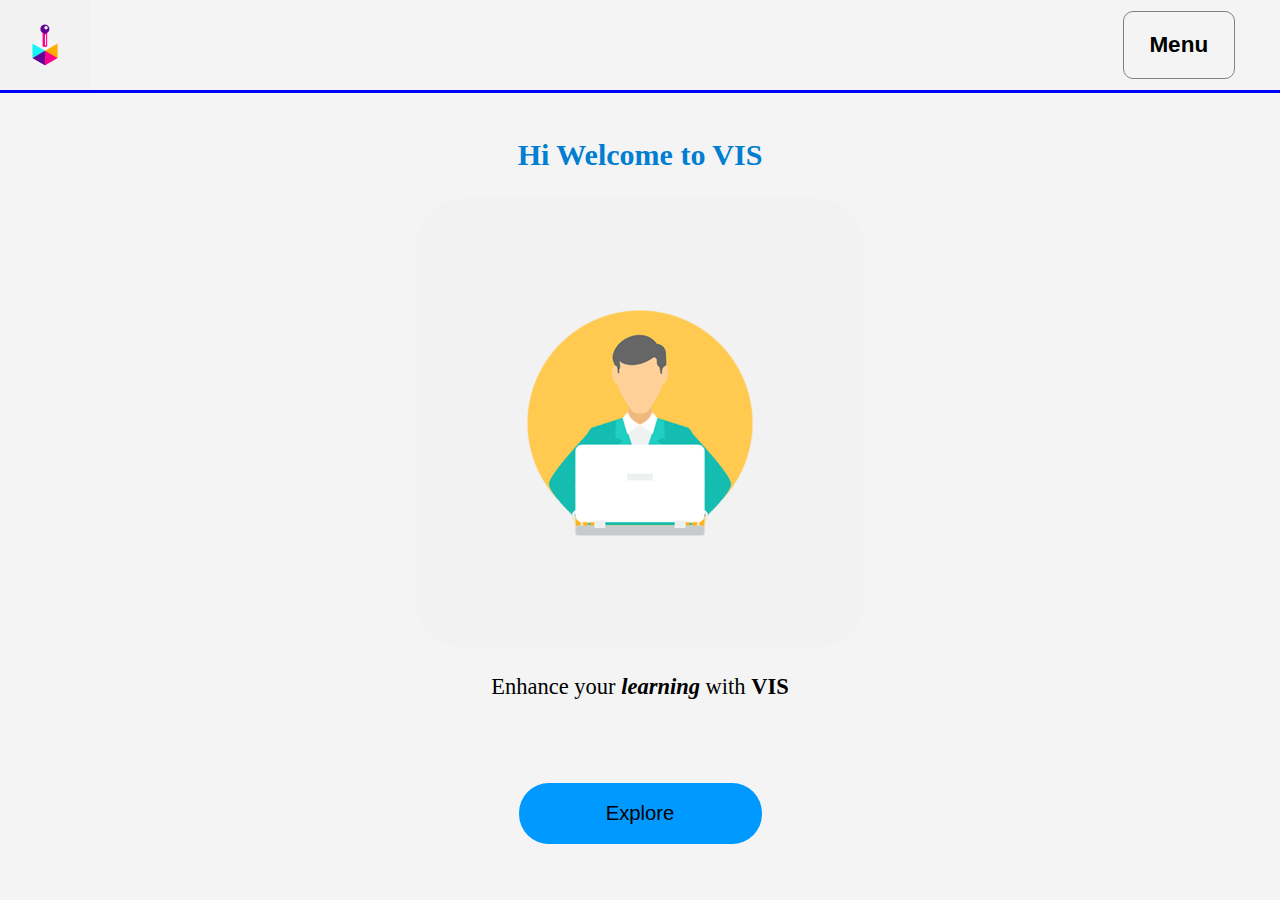
<file: index.html>
<!DOCType html>
<html lang="en">
    <head>
        <meta charset="UTF-8">
        <title>VIS</title>
        <link rel="stylesheet" href="style.css">
    </head>
    <body>
        <header>
        <img id="logo" src="logo.png" alt="">
        <div class="dropdown">
            <button style="border-radius: 10px; font-weight: bold;">Menu</button>
            <div class="dropdown-content">
                <a href="index.html">Dashboard</a>
                <a href="#">Courses</a>
                <a href="#">About</a>
                <a href="#">Contact</a>
                <a href="signup.html">Signup</a>
            </div>
        </div>
        </header>
        <h2 id="H2">Hi Welcome to VIS </h2><br>
        <!--learning-->
        <div>
            <img id="learn" src="learn.png" alt=""><br>
            <p id="learning">Enhance your <strong><i>learning</i></strong> with <strong>VIS</strong></p>
        </div>
        <div align="center"><a href="signup.html"><button id="explore">Explore</button></a></div>
        <link rel="next.js"href="Next.js">
    </body>
</html>
</file>
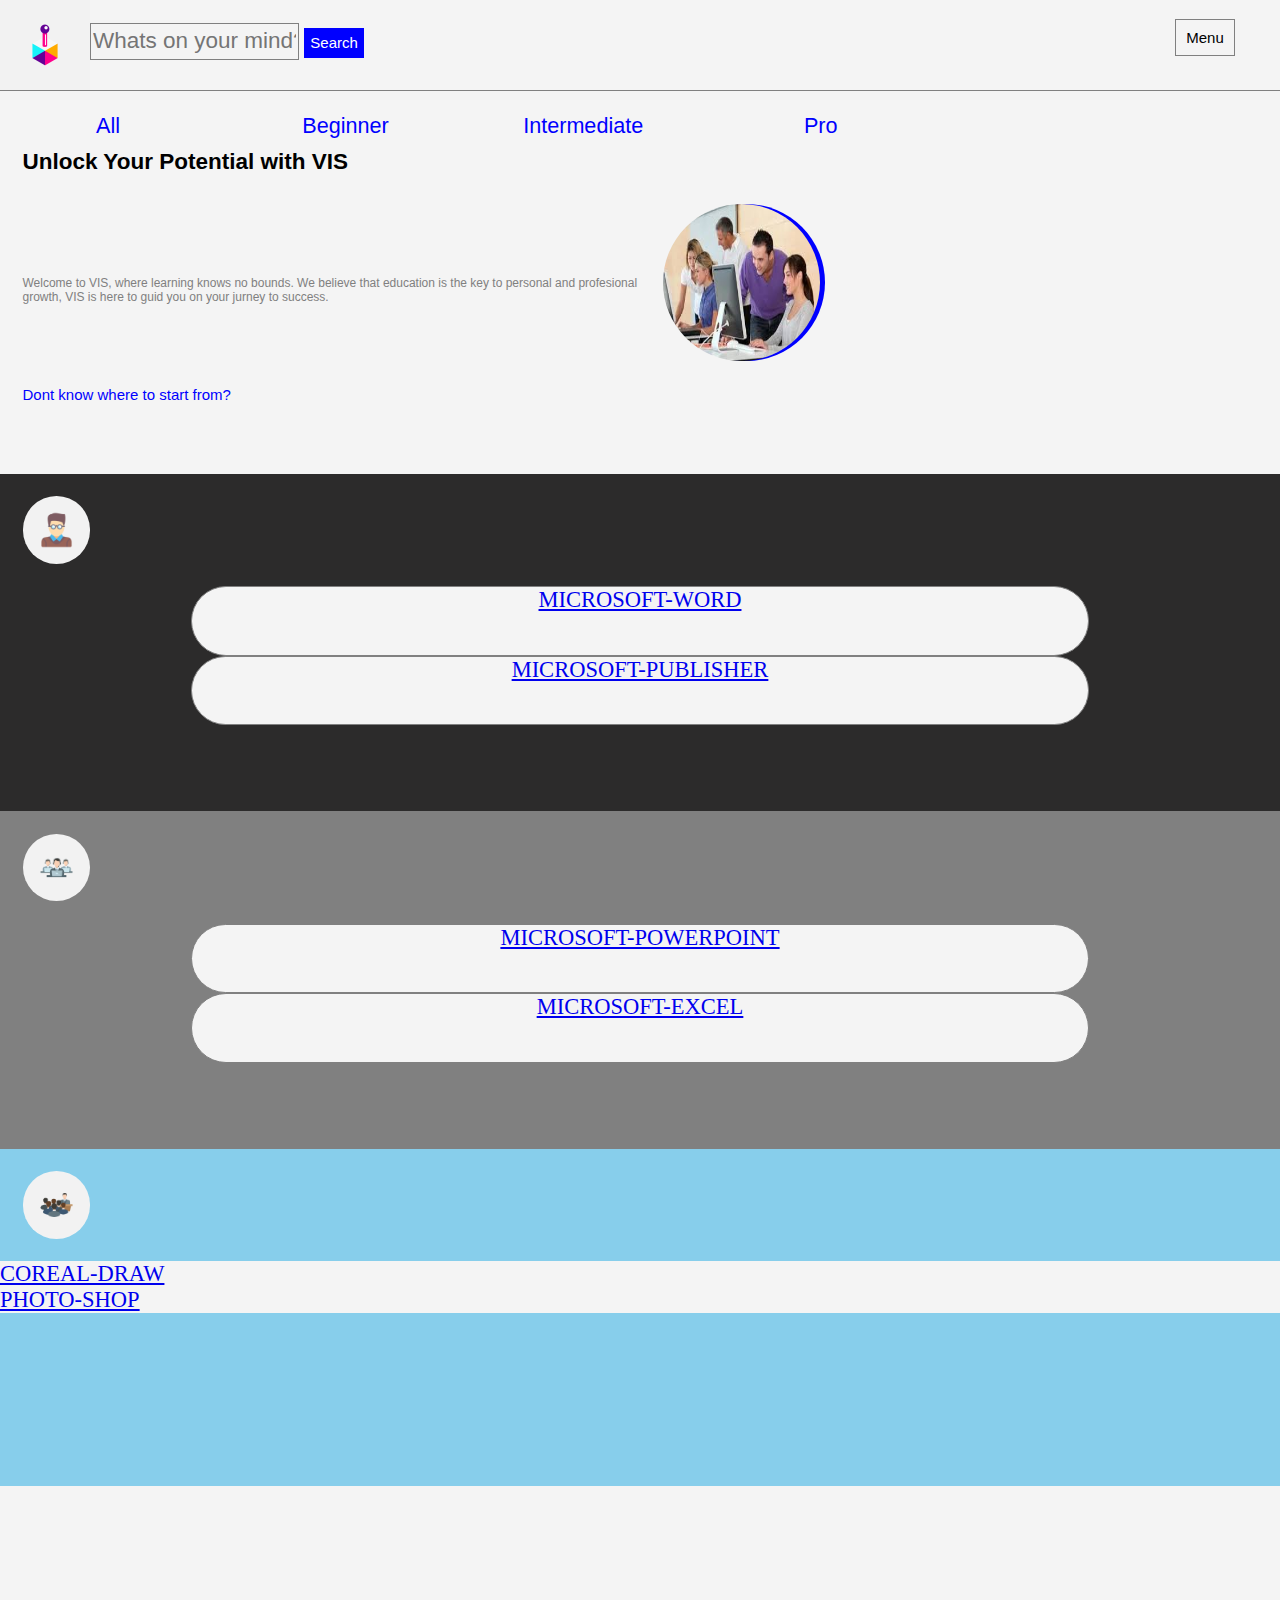
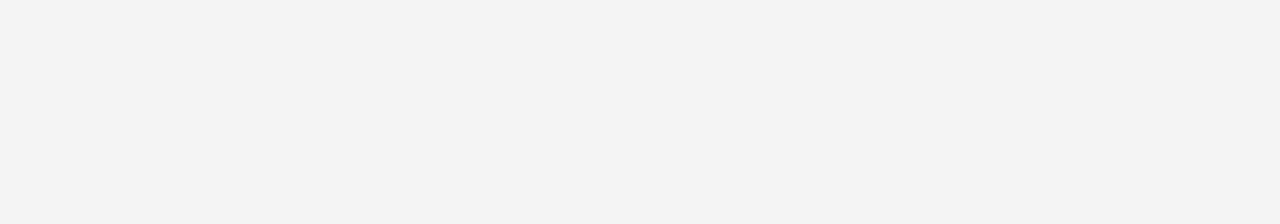
<file: home.html>
<!DOCType html>
<html lang="en">
  <head>
    <meta charset="UTF-8">
    <title>VIS</title>
    <link rel="stylesheet" href="home.css">
</head>
  <body>
        <header class="head1">
          <img id="logo" src="logo.png" alt="">
          <input type="form" placeholder="Whats on your mind?"> <button id="searchbut">Search</button>
          <div class="dropdown">
        <button>Menu</button>
        <div class="dropdown-content">
            <a href="index.html">Dashboard</a>
            <a href="#">Courses</a>
            <a href="#">About</a>
            <a href="#">Contact</a>
            <a href="index.html">Logout</a>
        </div>
    </div>
        </header>

        <nav>
          <button id="All">All</button>
          <button id="new">Beginner</button>
          <button id="inter">Intermediate</button>
          <button id="pro">Pro</button>
        </nav>
<div class="main">
        <div id="search">
          <p id="p1"><b>Unlock Your Potential with VIS</b></p>
          <P id="p2">Welcome to VIS, where learning knows no bounds. We believe that education is the key to personal and profesional growth, VIS is here to guid you on your jurney to success.</P>
          <p id="p3"><a href="#">Dont know where to start from?</a></p>
        </div>

        
          <img id="img1" src="computer 1.jpeg" alt="">
                  

      </div>
            <div class="main1">
        <div class="main2">
          <img id="Learn2" src="new.png" alt="">
          <div id="ms1"><a href="#">MICROSOFT-WORD</a></div>
          <div id="ms1"><a href="#">MICROSOFT-PUBLISHER</a></div>

        </div>

            <div class="main3">
                <img id="Learn3" src="learn2.png" alt="">
                      <div id="ms3"><a href="#">MICROSOFT-POWERPOINT</a></div>
          <div id="ms3"><a href="#">MICROSOFT-EXCEL</a></div>
        </div>

            <div class="main4">
                <img id="Learn4" src="learn3.png" alt="">
                      <div id="ms1"><a href="#">COREAL-DRAW</a></div>
          <div id="ms1"><a href="#">PHOTO-SHOP</a></div>
        </div>
        </div>
    </body>
</html>
</file>
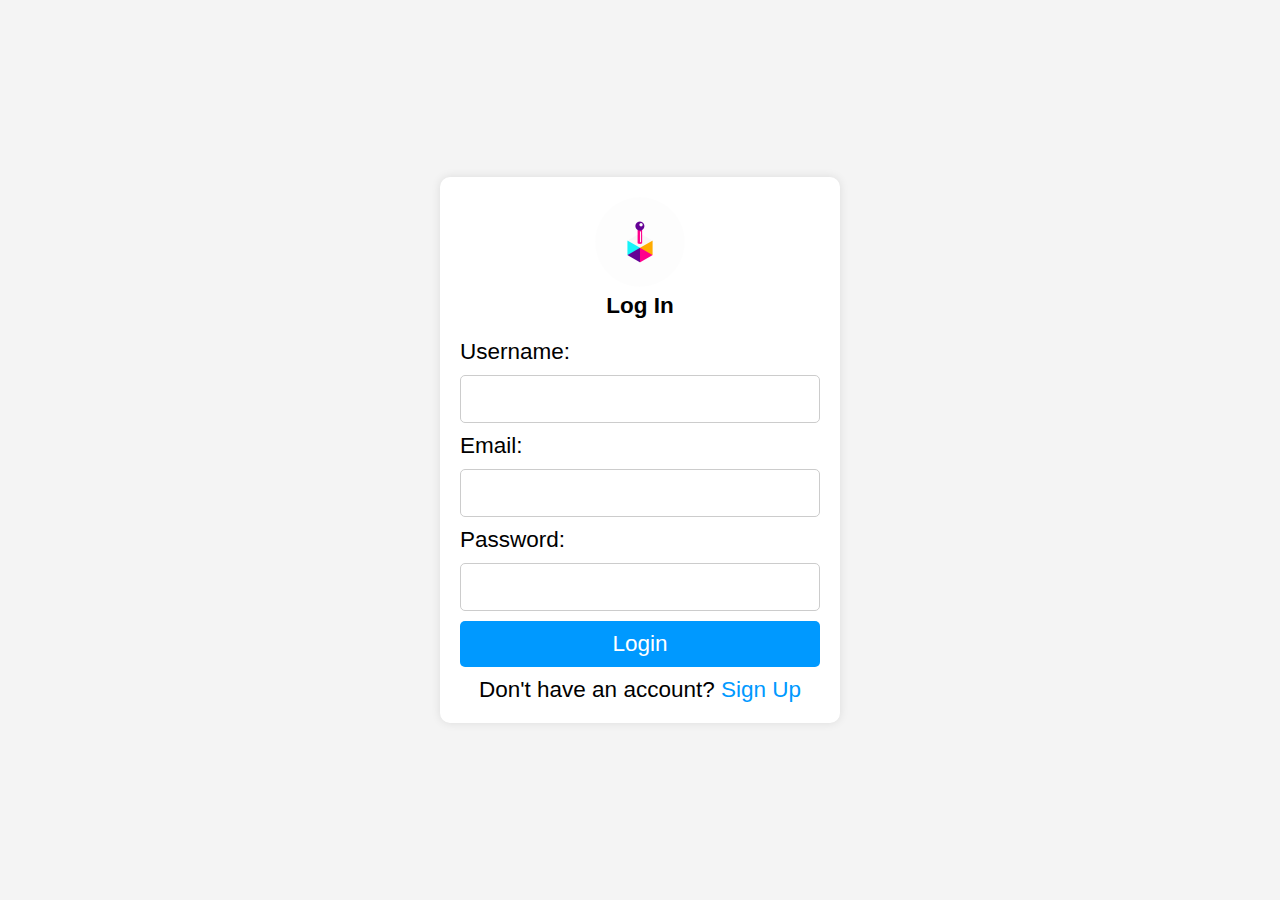
<file: login.html>
<!DOCTYPE html>
<html lang="en">
<head>
    <meta charset="UTF-8">
    <meta name="viewport" content="width=device-width, initial-scale=1.0">
    <title>VIS - Log In</title>
    <link rel="stylesheet" href="login.css">
</head>
<body>
    <div class="container">
        <img id="logo" src="logo.png">
        <h2>Log In</h2>
        <form id="signupForm">
            <label for="username">Username:</label>
            <input type="text" id="username" required autocomplete="username">

            <label for="email">Email:</label>
            <input type="email" id="email" required autocomplete="email">

            <label for="password">Password:</label>
            <input type="password" id="password" required>

            <button type="submit">Login</button>
        </form>
        <p>Don't have an account? <a href="signup.html">Sign Up</a></p>
    </div>
</body>
</html>
</file>
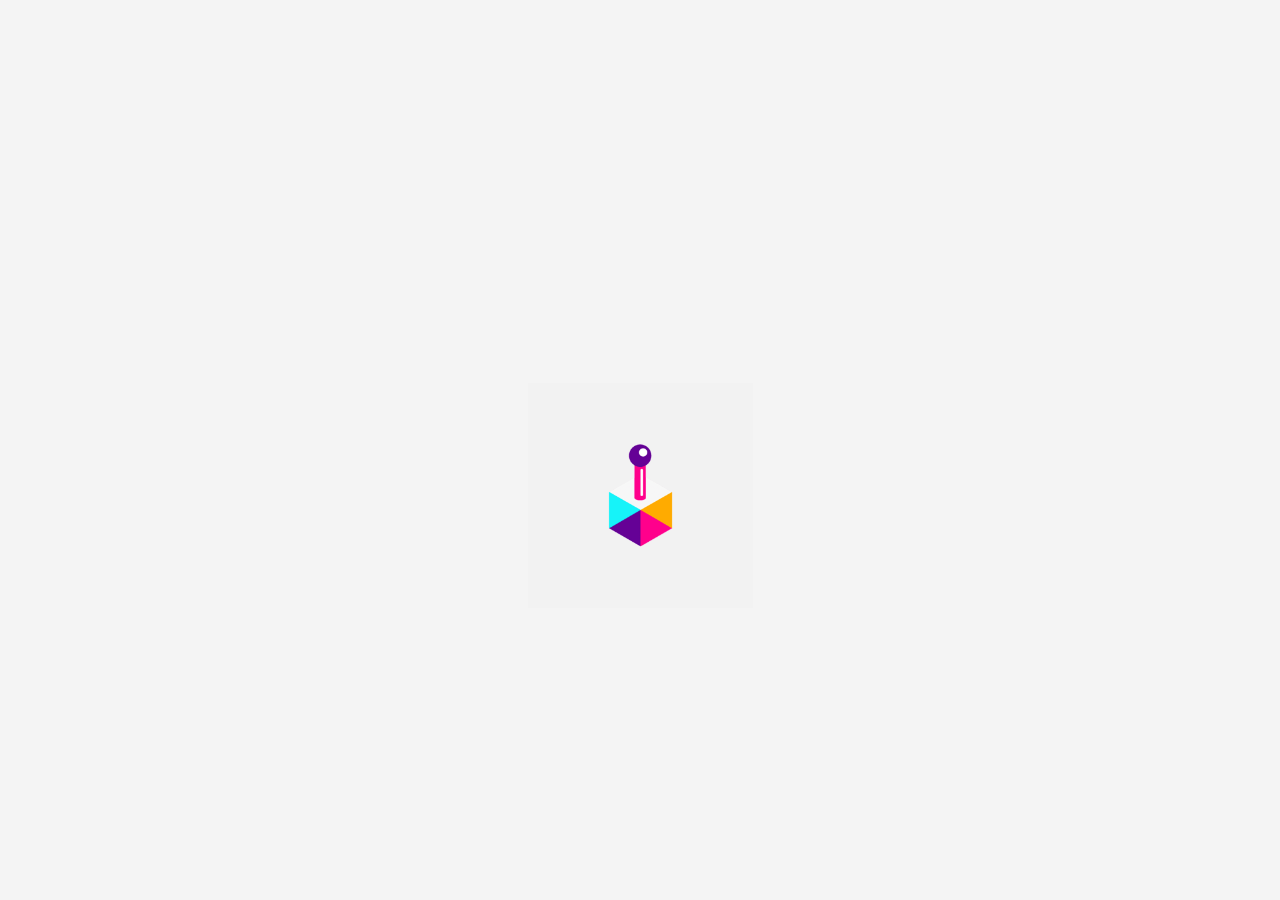
<file: page.html>
<!DOCTYPE html>
<html lang="en">
<head>
    <meta charset="UTF-8">
    <meta name="viewport" content="width=device-width, initial-scale=1.0">
    <title>VIS</title>
    <link rel="stylesheet" href="style.css">
</head>
<body>
    <img id="pagelogo" src="logo.png">
</body>
</html>
</file>
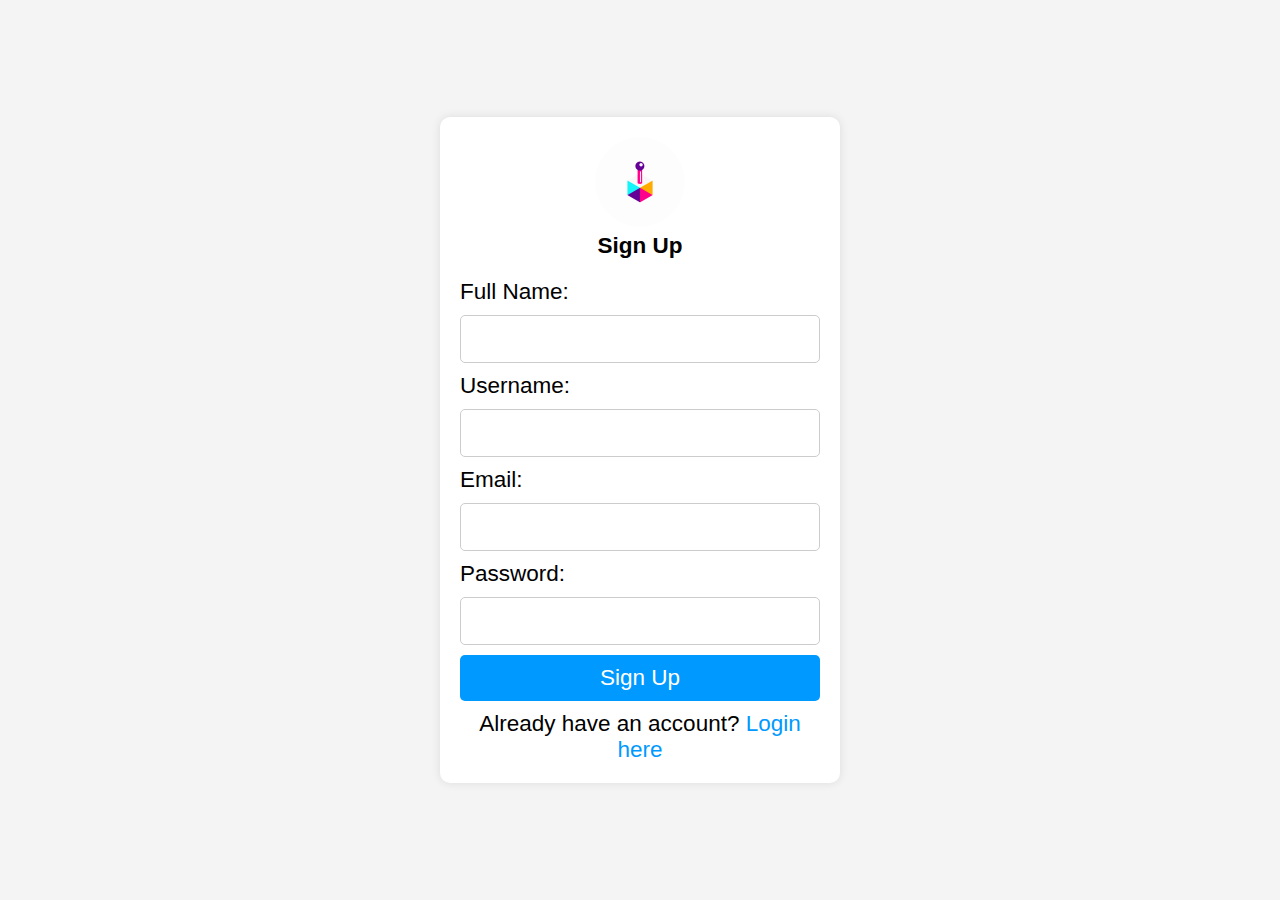
<file: signup.html>
<!DOCTYPE html>
<html lang="en">
<head>
    <meta charset="UTF-8">
    <meta name="viewport" content="width=device-width, initial-scale=1.0">
    <title>VIS - Sign Up</title>
    <link rel="stylesheet" href="signup.css">
</head>
<body>
    <div class="container">
        <img id="logo" src="logo.png">
        <h2>Sign Up</h2>
        <form id="signupForm">
            <label for="username">Full Name:</label>
            <input type="text" id="fullname" required>
            <label for="username">Username:</label>
            <input type="text" id="username" required>
            <label for="email">Email:</label>
            <input type="email" id="email" required>

            <label for="password">Password:</label>
            <input type="password" id="password" required>

            <button type="submit">Sign Up</button>
        </form>
        <p>Already have an account? <a href="login.html">Login here</a></p>
    </div>
</body>
</html>
</file>
<file: style.css>
@media (max-width: 1300px) {
  * {
    font-size: 2.5vh;
  }
}
*{
  background-color: #f4f4f4;
  filter: 30%;
}
body{
  margin:0px;
}
#pagelogo{
  display: block;
  width: 10em;
  margin-left:auto;
  margin-right: auto;
  margin-top: 17em;
  
}
header{
  border:3px solid blue;
  height: 4rem;
  border-top: 0px ;
  border-left: 0px;
  border-right: 0px;
  position: static;
  width: 100%;
}

.head1{
  border:1px solid blue;
  height: 4rem;
  width: 100%;
  border-top: 0px ;
  border-left: 0px;
  border-right: 0px;
  position: fixed;
}
#logo{
  display: block;
  width: 4rem;
  margin: 0px 0px auto;
  float: left;
}
button{
  height: 3em;
  width: 5em;
}

.dropdown button{
  background-color: none;
  padding: 10px 15px;
  border: 1px solid gray;
  color: black;
}

.dropdown {
            position: relative;
            float: right;
            padding-right: 2em;
            padding-top: 0.5em;
            
        }
        .dropdown-content {
            display: none;
            position: absolute;
            right: 50px;
            background-color: white;
            padding: 10px;
            border-radius: 20px;
            color: black;
        }
        .dropdown:hover .dropdown-content {
            display: block;
        }
        .dropdown-content a {
            color: black;
            padding:10px 15px;
            text-decoration: none;
            background-color: transparent;
            display: block;
            border-radius: 10px;
            margin-top: 10%;
            border: 1px solid grey;
        }
        .dropdown-content a:hover {
            background-color: blue;
            color: white;
        }
.welcome{
  border: 0px solid;
  width: 14em;
  height: 7em;
  text-align: center;
  margin-left:45px ;
  margin-right: 45px;
  margin-bottom: 0px;
}

#H2{
  font-family: Georgia;
  font-size: 30px;
  color: #017ed1;
  text-align: center;
  margin-top: 1.5em;
  margin-bottom: 0px;
}

#learn{
  border: 0px solid ;
  display: block;
  width: 20rem;
  border-radius: 50px;
  margin-left: auto;
  margin-right: auto;
  margin-bottom: 0px;
  margin-top: 0px;
}
p{
  text-align: center;
  color: black;
  margin-top: 0px;
  font-family: Georgia;
  padding-top:0px ;
}
#explore{
  border: none;
  background: #0099ff;
  width: 12em;
  height: 3em;
  border-radius: 30px;
  text-align: center;
  font-family: Arial, Helvetica, sans-serif;
  margin-top: 3em;
  font-size: 0.9em;
}
#explore:hover {
  background: #017ed1;
}
#explore a {
  text-decoration: none;
  color: black;
  font-size: 15px;
}
</file>
<file: home.css>
@media (max-width: 1300px) {
  * {
    font-size: 2.5vh;
  }
  
}
*{
  background-color: #f4f4f4;
  filter: 30%;
}
body{
  margin:0px;
}

@media (max-width:1300px){
  body{
    margin: 0px;
  }

}
/* headder */
#pagelogo{
  display: block;
  width: 3em;
  margin-left:auto;
  margin-right: auto;
  margin-top: 17em;
  
}
header{
  border:1px solid gray;
  height: 4rem;
  border-top: 0px ;
  border-left: 0px;
  border-right: 0px;
  position: static;
  width: 100%;
}


#logo{
  display: block;
  width: 4rem;
  margin: 0px 0px auto;
  float: left;
}
button{
  height: 3em;
  width: 5em;
}

@media (max-width: 1300px){
button{
  height: 2.5em;
  width: 4em;
  text-align: center;
  font-size: 15px;
  margin-top: 0.5em;  
}

}
.dropdown button{
  background-color: none;
  padding: 10px 15px;
  border: 1px solid gray;
  color: black;
}

@media (max-width: 1300px){
  .dropdown button{
    background-color: none;
    padding: 9px ;
    height: 2.5em;
    width: 4em;
    text-align: center;
    font-size: 15px;
  }

.dropdown {
            position: relative;
            float: right;
            padding-right: 2em;
            padding-top: 0.5em;
            
        }

        .dropdown-content {
            display: none;
            position: absolute;
            right: 50px;
            background-color: white;
            padding: 10px;
            border-radius: 20px;
            color: black;
        }
        @media (max-width: 1300px){
          .dropdown-content{
            border-radius: 1opx ;
            position: absolute;
            right: 30px;
            padding: 5px;
            display: none;
            color: black;
            width: 7em;
            font-size: 10px;
            text-align: center;
          }

        }
        .dropdown:hover .dropdown-content{
          display: block;
        }

        .dropdown-content a{
            color: black;
            padding:10px 15px;
            text-decoration: none;
            background-color: transparent;
            display: block;
            border-radius: 10px;
            margin-top: 10%;
            border: 1px solid grey;
        }
        @media (max-width:1300px){
          .dropdown-content{
          display: hidden;
        }

      }
        .dropdown-content a:hover {
            background-color: blue;
            color: white;
        }

        /* This is nav*/
        nav{
          margin-left: auto;
          margin-right: auto;
          width: 10em;
          height: 100%;
          margin-top: 1.5em;
          display: flex;
          flex-direction: column;
          position:absolute; 
          row-gap: 1em;
          
          
        }

        @media (max-width:1300px){
          nav{
            margin-top: 3px;
            margin-bottom: 2em;
            font-size: 2.4vh;
            width:100%;
            height: 2em;
            display: flex;
            flex-direction: row;
            column-gap: 1em;
            position: none;

          }

        nav button{
          width: 10em;
          font-size: 1.8vh;
          color: blue;
          
        }

        @media (max-width:1300px){
          nav button{
            font-size: 2.4vh;
            width: 10em;
            height: 2em;
            border: 0px ;
            background-color: none;
            text-align: center;
          }
        }

        /*main */
.main {
  width: 100%;
  display: flex;
  flex-direction: row;
}

}
        .main #search{
          margin-top: 0px;
          width: 100%;
          height: 25em;
          
      
        }
              @media (max-width: 1300px){
               .main #search{
                  border: 0px ;
                  width: 50%;
                  height: 17em;
                  display: flex;
                  flex-wrap: wrap;
                  margin-left: 1em;
                }
              }

        #search #p1{
          color: #000000;
          font-family:serif;
          text-align: left;
          font-size: 60px;
        } 
          
        @media (max-width: 1300px){
          #search #p1{
            margin-top: 2em;
            font-size: 27px;
            font-family:Arial, Helvetica, sans-serif;
            
          }
        }

        #search #p2{
          color:rgb(105, 15, 105);
          font-family: 'Franklin Gothic Medium', 'Arial Narrow', Arial, sans-serif;
          text-align: left;
          font-size: 40px;
        }
        @media (max-width: 1300px){
          #search #p2{
            font-size: 12px;
            color: gray;
          }
        }
       
 #search #p3{
  color:rgb(105, 15, 105);
  font-family: 'Franklin Gothic Medium', 'Arial Narrow', Arial, sans-serif;
  text-align: center;
  font-size: 10px;
}
@media (max-width: 1300px){
#search #p3 a{
  text-decoration: none;
  color: blue;
  font-size: 15px;
  margin-top: 0px;
}
}

        
        }
        .main #img1{
          display: block;
          width: 7em;
          height: 7em;
          border: 2px solid;
          border-radius: 50%;
        }

        @media (max-width: 1300px) {
          .main #img1{
            display: block;
            width: 7em;
            height: 7em;
            border: 2px solid;
            border-radius: 50%;
            margin-top: auto;
            margin-bottom: auto;
            border: 0px;
            box-shadow: 5px 0px 0px 0px blue;
          }
  
          #search2 #img2{
            display: block;
            width: 7em;
            height: 7em;
            border: 2px solid;
            border-radius: 50%;
          }
  
          @media (max-width: 1300px) {
            
            #search2 #img2{
              display: block;
              width: 4em;
              height: 4em;
              border: 2px solid;
              border-radius: 50%;
            }
    
        }

        /* Box1 */ 
        .head1 input{
          border: 1px solid blue;
          height: 3em;
        
        }

        @media (max-width:1300px){
          .head1 input{
            border: 1px solid gray ;
            width: 9em;
            height: 1.5em;
            border-radius: 0px;
            margin-top:1em ;
          }
        }

        
        .head1 #searchbut{
          width: 6em;
          height: 3em;
          
                }

                @media (max-width:1300px){
                  .head1 #searchbut{
                    border: 0px ;
                    width: 4em;
                    height: 2em;
                    margin-right: 1em;
                    color: white;
                    background-color: blue;
                  
                    
                  }

                }
                .main1{
                  border: 1px solid;
                  display: flex;
                  flex-direction: row;
                }
                @media (max-width:1300px){
                  .main1{
                    border: 0px;
                    width: 100%;
                    height: 60em;
                    display: flex;
                    flex-direction: column;
                    row-gap: 0px;
                   
                  }
                }

                .main2{
                  border: opx ;
                  width: 100%;
                  height: 10em;
                  box-shadow:5px 5px 5px 5px blue;
                }

                @media (max-width: 1300px){
                  .main2{
                    margin-top: 0px;
                    border: px solid ;
                    width: 100%;
                    height: 15em;
                    margin-left: auto;
                    margin-right: auto;
                    background-color:rgb(44, 43, 43);
                    box-shadow:none;
                  
                  }
                }
        
                .main2 #Learn2{
                  display: block;
                  margin: 1em;
                  width: 3em;
                  background-color: none;
                  border-radius: 50%;

                }
                .main2 #ms1{
                  border: 1px solid gray;
                  border-radius: 40px;
                  width: 70%;
                  height: 3em;
                  text-align: center;
                  margin: auto;

                }

                @media (max-width: 1300px){
                  .main2 #ms1{
                    border: 1px solid gray;
                    border-radius: 40px;
                    width: 70%;
                    height: 3em;
                    
                    margin: auto;
  
                  }
                }
                @media (max-width: 1300px){
                .main2 #ms1 a{
                  margin-top: 4em;
                  margin-bottom: auto;
                }
              }
                .main3{
                  border: opx ;
                  width: 100%;
                  height: 10em;
                  box-shadow:5px 5px 5px 5px blue;
                }

                @media (max-width: 1300px){
                  .main3{
                    margin-top: 0px;
                    border: 0px ;
                    width: 100%;
                    height: 15em;
                    margin-left: auto;
                    margin-right: auto;
                    background-color: gray;
                    box-shadow:none;
                  
                  }
                }
        
                .main3 #Learn3{
                  display: block;
                  width: 3em;
                  margin: 1em;
                  background-color: none;
                  border-radius: 50%;
                }

                .main3 #ms3{
                  border: 1px solid gray;
                  border-radius: 40px;
                  width: 70%;
                  height: 3em;
                  text-align: center;
                  margin: auto;

                }

                @media (max-width: 1300px){
                  .main3 #ms3{
                    border: 1px solid gray;
                    border-radius: 40px;
                    width: 70%;
                    height: 3em;
                    
                    margin: auto;
  
                  }
                }
                @media (max-width: 1300px){
                .main3 #ms3 a{
                  margin-top: 4em;
                  margin-bottom: auto;
                }
              }

                .main4{
                  border: opx ;
                  width: 100%;
                  height: 10em;
                  box-shadow:5px 5px 5px 5px blue;
                }

                @media (max-width: 1300px){
                  .main4{
                    margin-top: 0px;
                    border: px solid ;
                    width: 100%;
                    height: 15em;
                    margin-left: auto;
                    margin-right: auto;
                    background-color: skyblue;
                    box-shadow:none;
                  }
                }
        
                .main4 #Learn4{
                  display: block;
                  width: 3em;
                  background-color: none;
                  border-radius: 50%;
                  margin: 1em;

                }
</file>
<file: login.css>
@media (max-width: 1300px) {
    * {
      font-size: 2.5vh;
    }
}
* {
    margin: 0;
    padding: 0;
    box-sizing: border-box;
    font-family: Arial, sans-serif;
}

body {
    background-color: #f4f4f4;
    display: flex;
    justify-content: center;
    align-items: center;
    height: 100vh;
}

.container {
    background-color: white;
    padding: 20px;
    border-radius: 10px;
    box-shadow: 0 0 10px rgba(0, 0, 0, 0.1);
    max-width: 400px;
    width: 100%;
    text-align: center;
}

h2 {
    margin-bottom: 20px;
}

form {
    display: flex;
    flex-direction: column;
    gap: 10px;
}

label {
    text-align: left;
}

input {
    padding: 10px;
    border: 1px solid #ccc;
    border-radius: 5px;
    font-size: 1rem;
}

button {
    padding: 10px;
    background-color: #0099ff;
    color: white;
    border: none;
    border-radius: 5px;
    cursor: pointer;
    font-size: 1rem;
}

button:hover {
    background-color: #017ed1;
}

p {
    margin-top: 10px;
}

a {
    color: #0099ff;
    text-decoration: none;
}
#logo {
    text-align: center;
    width: 10vh;
    height: 10vh;
    border-radius: 50%;
}
a:hover {
    text-decoration: underline;
}
</file>
<file: signup.css>
@media (max-width: 1300px) {
    * {
      font-size: 2.5vh;
    }
}
* {
    margin: 0;
    padding: 0;
    box-sizing: border-box;
    font-family: Arial, sans-serif;
}

body {
    background-color: #f4f4f4;
    display: flex;
    justify-content: center;
    align-items: center;
    height: 100vh;
}

.container {
    background-color: white;
    padding: 20px;
    border-radius: 10px;
    box-shadow: 0 0 10px rgba(0, 0, 0, 0.1);
    max-width: 400px;
    width: 100%;
    text-align: center;
}

h2 {
    margin-bottom: 20px;
}

form {
    display: flex;
    flex-direction: column;
    gap: 10px;
}

label {
    text-align: left;
}

input {
    padding: 10px;
    border: 1px solid #ccc;
    border-radius: 5px;
    font-size: 1rem;
}

button {
    padding: 10px;
    background-color: #0099ff;
    color: white;
    border: none;
    border-radius: 5px;
    cursor: pointer;
    font-size: 1rem;
}

button:hover {
    background-color: #017ed1;
}

p {
    margin-top: 10px;
}

a {
    color: #0099ff;
    text-decoration: none;
}
#logo {
    text-align: center;
    width: 10vh;
    height: 10vh;
    border-radius: 50%;
}
a:hover {
    text-decoration: underline;
}
</file>
